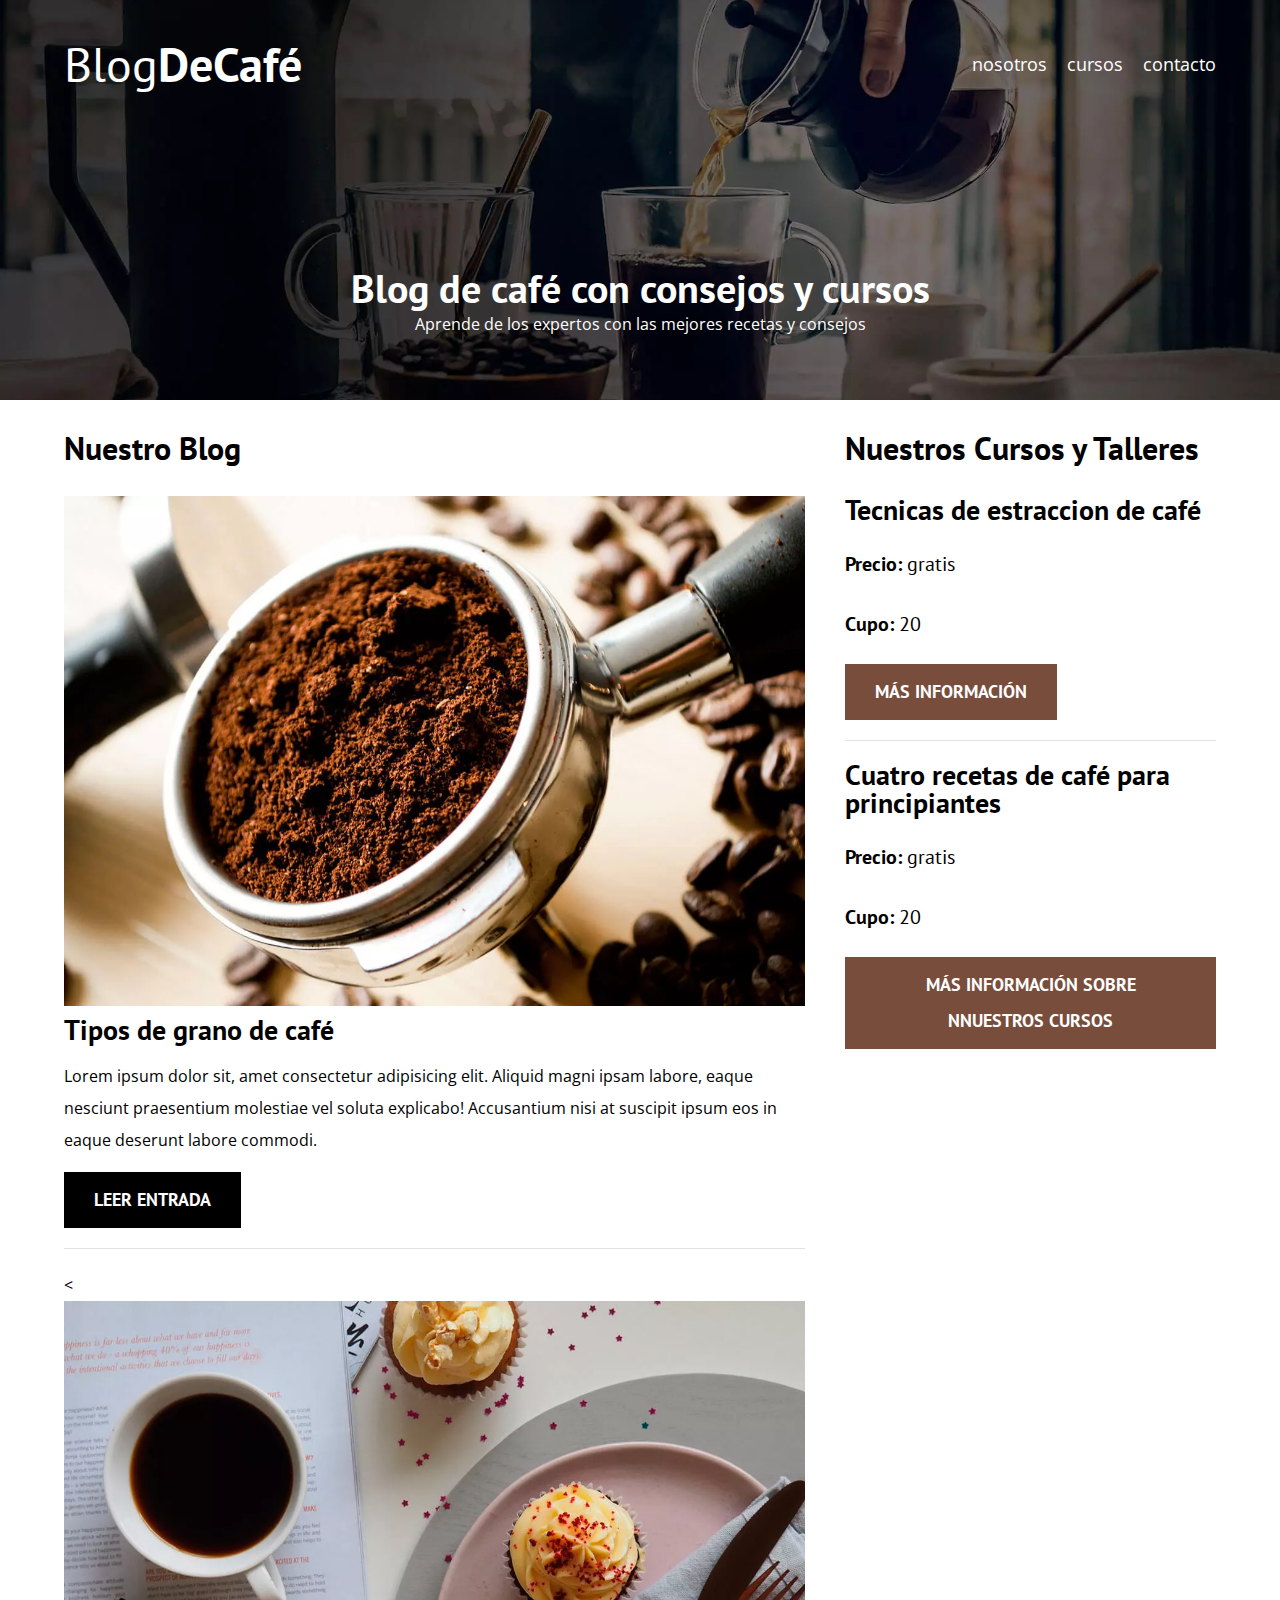
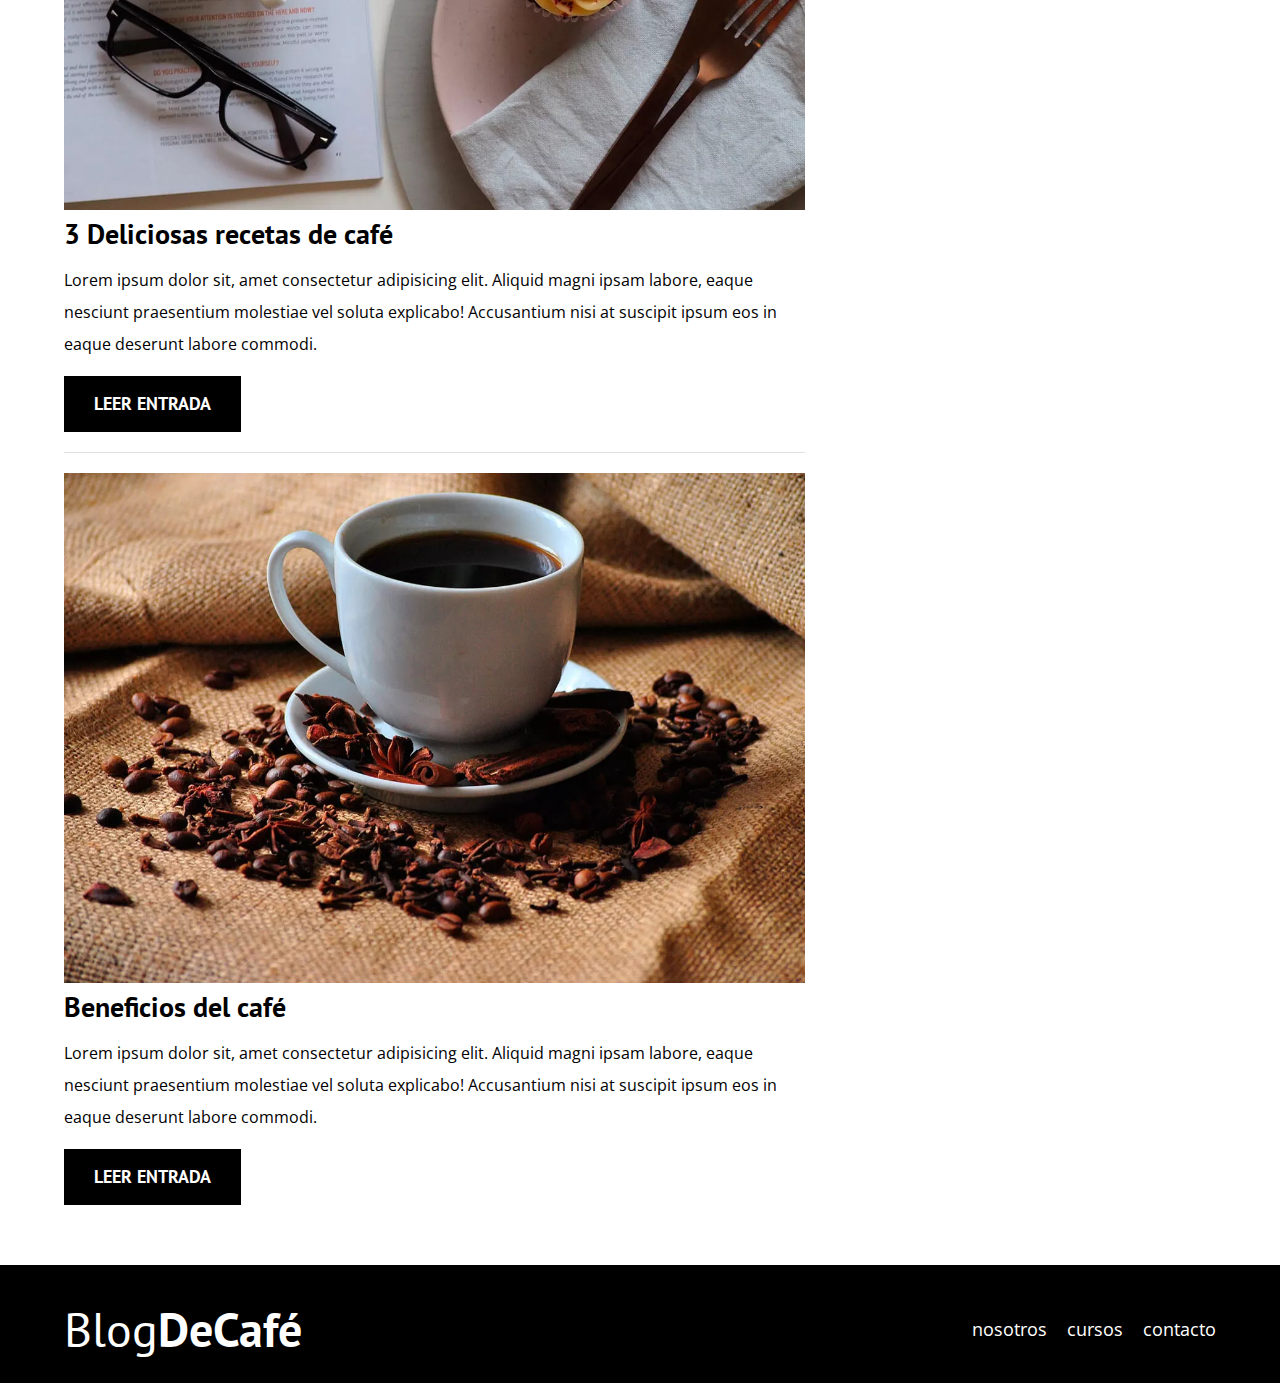
<file: index.html>
<!DOCTYPE html>
<html lang="en">
<head>
    <meta charset="UTF-8">
    <meta http-equiv="X-UA-Compatible" content="IE=edge">
    <meta name="viewport" content="width=device-width, initial-scale=1.0">   
    <title>BlogDeCafe</title>
    <meta name="description" content="Página web de blog de café">
    
    <link rel="preconnect" href="https://fonts.googleapis.com">
    <link rel="preconnect" href="https://fonts.gstatic.com" crossorigin>
     <!-- prefetch -->
    <link rel="prefetch" href="cursos.html" as="document">
    
    <!--  preload -->
    <link rel="preload" href="CSS\normalize.css" as="style">
    <link rel="stylesheet" href="CSS\normalize.css">

    <link rel="preload" href="CSS\style.css" as="style">
    <link rel="stylesheet" href="CSS\style.css">

    <link rel="preload" href="https://fonts.googleapis.com/css2?family=Open+Sans&family=PT+Sans:wght@400;700&display=swap" crossorigin="crossorigin" as="font">
    <link href="https://fonts.googleapis.com/css2?family=Open+Sans&family=PT+Sans:wght@400;700&display=swap" rel="stylesheet"> 

    <!-- <link rel="preload" href="img/blog1.jpg" as="image"> -->

</head>

<body>
    <header class="header">
        <div class="contenedor">
            <div class="barra">
                <a class="logo" href="index.html">
                    <h1 class="logo__nombre no-margin centrar-texto">Blog<span class="logo__bold">DeCafé</span></h1>
                </a>
                <nav class="navegacion">
                    <a href="Nosotros.html" class="navegacion__enlace">nosotros</a>
                    <a href="Cursos.html" class="navegacion__enlace">cursos</a>
                    <a href="Contacto.html" class="navegacion__enlace">contacto</a>               
                </nav>
            </div>
        </div>
        <div class="header__texto">
            <h2 class="no-margin">Blog de café con consejos y cursos</h2>
            <p class="no-margin">Aprende de los expertos con las mejores recetas y consejos</p>
        </div>        
    </header>
    
    <div class="contenedor contenido_principal">
        <main class="blog">

            <h3>Nuestro Blog</h3>

            <article class="entrada">
                
                <div class="entrada__imagen">
                    <picture>
                        <source loading="lazy" srcset="img/blog1.webp" type="image/webp">
                        <img loading="lazy" src="img/blog1.jpg" alt="imagen blog">
                    </picture>
                    
                </div>

                <div class="blog__contenido">
                    <h4 class="no-margin">Tipos de grano de café</h4>
                    <p>Lorem ipsum dolor sit, amet consectetur adipisicing elit.
                     Aliquid magni ipsam labore, eaque nesciunt praesentium molestiae
                     vel soluta explicabo! Accusantium nisi at suscipit ipsum eos in
                      eaque deserunt labore commodi.</p>
                      <a href="entrada.html" class="boton boton--primario">Leer Entrada</a>
                </div>
            </article>

            <article class="entrada">
                <div class="entrada__imagen">
                    <<picture>
                        <source loading="lazy" srcset="img/blog2.webp" type="image/webp">
                        <img loading="lazy" src="img/blog2.jpg" alt="imagen blog">
                    </picture>
                </div>
                <div class="blog__contenido">
                    <h4 class="no-margin">3 Deliciosas recetas de café</h4>
                    <p>Lorem ipsum dolor sit, amet consectetur adipisicing elit.
                     Aliquid magni ipsam labore, eaque nesciunt praesentium molestiae
                     vel soluta explicabo! Accusantium nisi at suscipit ipsum eos in
                      eaque deserunt labore commodi.</p>
                      <a href="entrada.html" class="boton boton--primario">Leer Entrada</a>
                </div>
            </article>

            <article class="entrada">
                <div class="entrada__imagen">
                    <picture>
                        <source loading="lazy" srcset="img/blog3.webp" type="image/webp">
                        <img loading="lazy" src="img/blog3.jpg" alt="imagen blog">
                    </picture>
                </div>
                <div class="blog__contenido">
                    <h4 class="no-margin">Beneficios del café</h4>
                    <p>Lorem ipsum dolor sit, amet consectetur adipisicing elit.
                     Aliquid magni ipsam labore, eaque nesciunt praesentium molestiae
                     vel soluta explicabo! Accusantium nisi at suscipit ipsum eos in
                      eaque deserunt labore commodi.</p>
                      <a href="entrada.html" class="boton boton--primario">Leer Entrada</a>
                </div>
            </article>
        </main>
        <aside class="sidebar">
            <h3>Nuestros Cursos y Talleres</h3>

            <ul class="cursos no-padding">
                <li class="widget-curso">
                    <h4 class="no-margin">Tecnicas de estraccion de café</h4>
                    <p class="widget-curso__label">Precio: <span class="widget-curso__info">gratis</span></p>

                    <p class="widget-curso__label">Cupo: <span class="widget-curso__info">20</span>
                    </p>
                    <a href="entrada.html" class="boton boton--secundario">Más información</a>
                </li>

                <li class="widget-curso">
                    <h4 class="no-margin">Cuatro recetas de café para principiantes</h4>
                    <p class="widget-curso__label">Precio: <span class="widget-curso__info">gratis</span></p>

                    <p class="widget-curso__label">Cupo: <span class="widget-curso__info">20</span>
                    </p>
                    <a href="entrada.html" class="boton boton--secundario">Más información sobre nnuestros cursos</a>
                </li>

            </ul>
        </aside>
    </div>
    <footer class="footer">
        <div class="contenedor">
            <div class="barra">
                <a class="logo" href="index.html">
                    <h1 class="logo__nombre no-margin centrar-texto">Blog<span class="logo__bold">DeCafé</span></h1>
                </a>
    
                <nav class="navegacion">
                    <a href="Nosotros.html" class="navegacion__enlace">nosotros</a>
                    <a href="Cursos.html" class="navegacion__enlace">cursos</a>
                    <a href="Contacto.html" class="navegacion__enlace">contacto</a>               
                </nav>
            </div>
        </div>
    </footer>
    <script src="js/modernizr.js"></script>
</body>

</html>
</file>
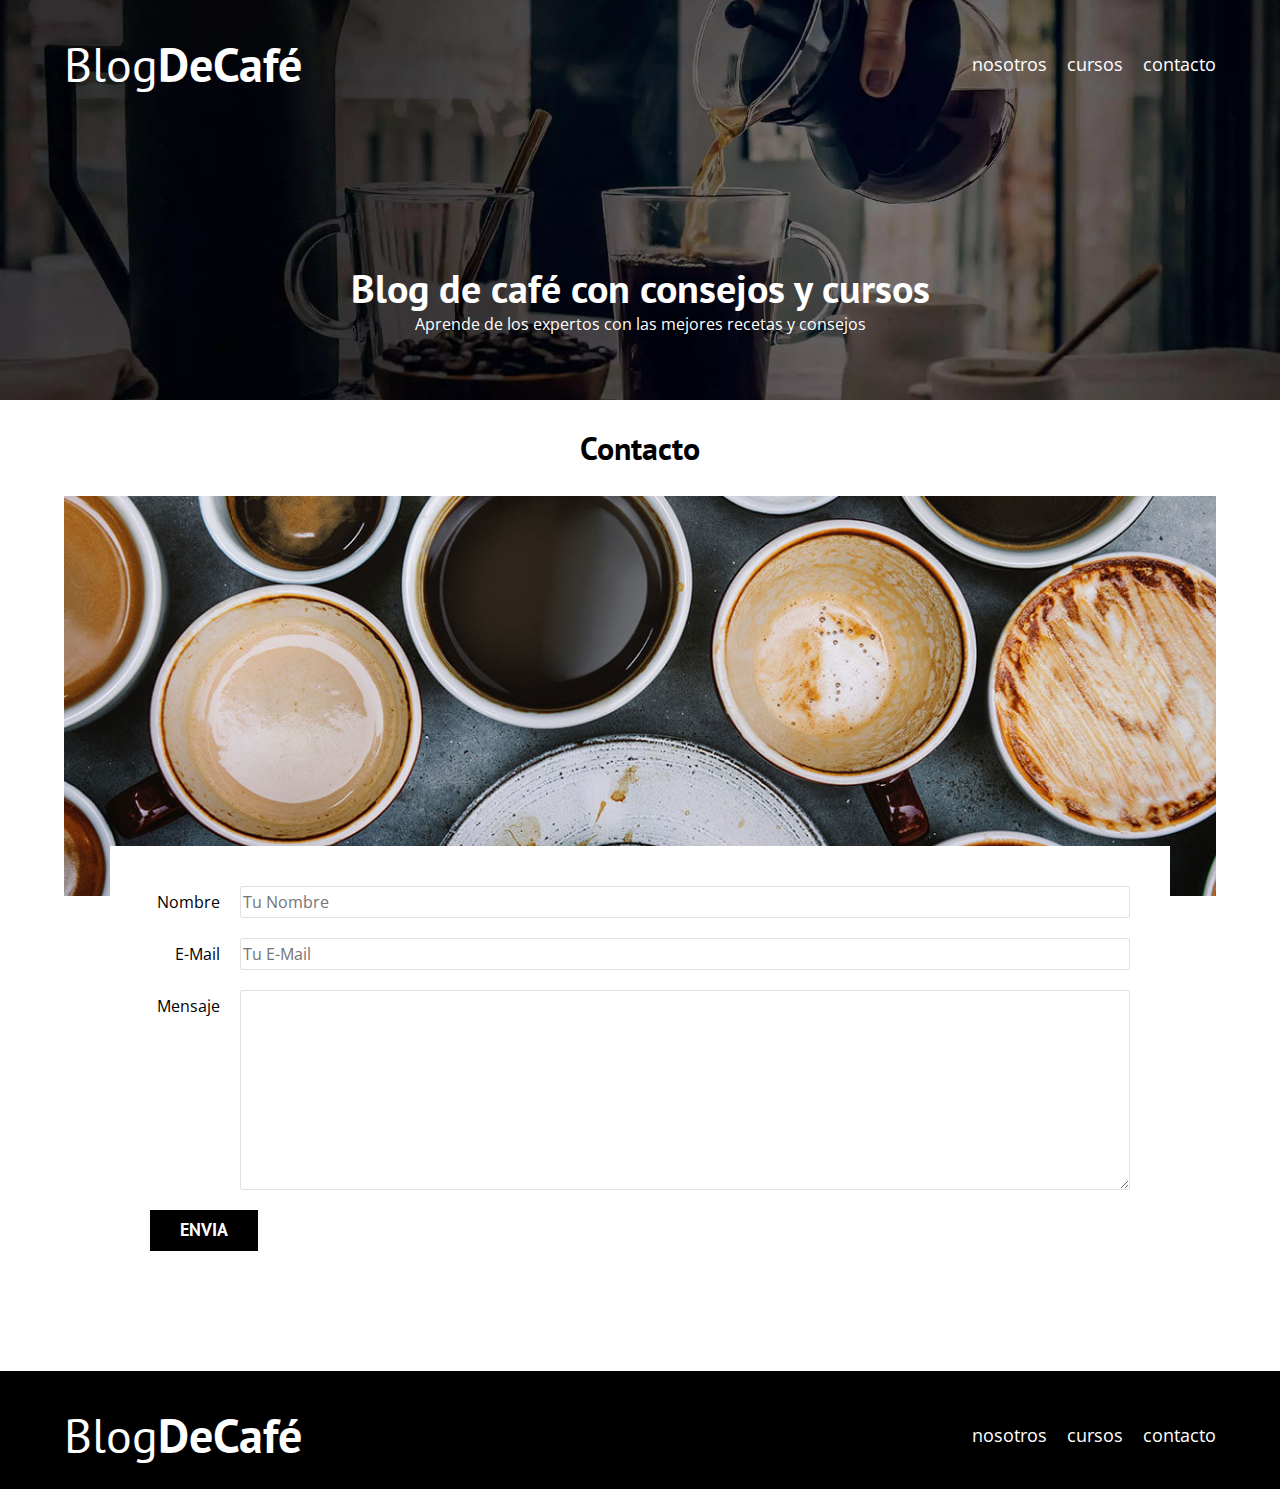
<file: contacto.html>
<!DOCTYPE html>
<html lang="en">
<head>
    <meta charset="UTF-8">
    <meta http-equiv="X-UA-Compatible" content="IE=edge">
    <meta name="viewport" content="width=device-width, initial-scale=1.0">
    <title>Document</title>
    <link rel="stylesheet" href="CSS\normalize.css">
    <link rel="preconnect" href="https://fonts.googleapis.com">
    <link rel="preconnect" href="https://fonts.gstatic.com" crossorigin>
    <link href="https://fonts.googleapis.com/css2?family=Open+Sans&family=PT+Sans:wght@400;700&display=swap" rel="stylesheet"> 
    <link rel="stylesheet" href="CSS\style.css">
</head>
<body>
    <header class="header">
        <div class="contenedor">
            <div class="barra">
                <a class="logo" href="index.html">
                    <h1 class="logo__nombre no-margin centrar-texto">Blog<span class="logo__bold">DeCafé</span></h1>
                </a>
                <nav class="navegacion">
                    <a href="Nosotros.html" class="navegacion__enlace">nosotros</a>
                    <a href="Cursos.html" class="navegacion__enlace">cursos</a>
                    <a href="Contacto.html" class="navegacion__enlace">contacto</a>               
                </nav>
            </div>
        </div>
        <div class="header__texto">
            <h2 class="no-margin">Blog de café con consejos y cursos</h2>
            <p class="no-margin">Aprende de los expertos con las mejores recetas y consejos</p>
        </div>        
    </header>
    <main class="contenedor">
        <h3 class="centrar-texto">Contacto</h3>
        <div class="contacto-bg"></div>

        <form class="formulario">
            <div class="campo">
                <label class="campo__label" for="nombre">Nombre</label>
                <input class="campo__field" type="text" placeholder="Tu Nombre" id="nombre">
            </div>
            <div class="campo">
                <label class="campo__label" for="E-Mail">E-Mail</label>
                <input class="campo__field" type="email" placeholder="Tu E-Mail" id="E-Mail">
            </div>
            <div class="campo">
                <label class="campo__label" for="Mensaje">Mensaje</label>
                <textarea class="campo__field campo__field--textarea" id="Mensaje"></textarea>
            </div>
            <div class="campo">
                <input type="submit" value="Envia" class="boton boton--primario">
            </div>
        </form>  
    </main>
    <footer class="footer">
        <div class="contenedor">
            <div class="barra">
                <a class="logo" href="index.html">
                    <h1 class="logo__nombre no-margin centrar-texto">Blog<span class="logo__bold">DeCafé</span></h1>
                </a>
    
                <nav class="navegacion">
                    <a href="Nosotros.html" class="navegacion__enlace">nosotros</a>
                    <a href="Cursos.html" class="navegacion__enlace">cursos</a>
                    <a href="Contacto.html" class="navegacion__enlace">contacto</a>               
                </nav>
            </div>
        </div>
    </footer>
    <script src="js/modernizr.js"></script>
</body>
</html>
</file>
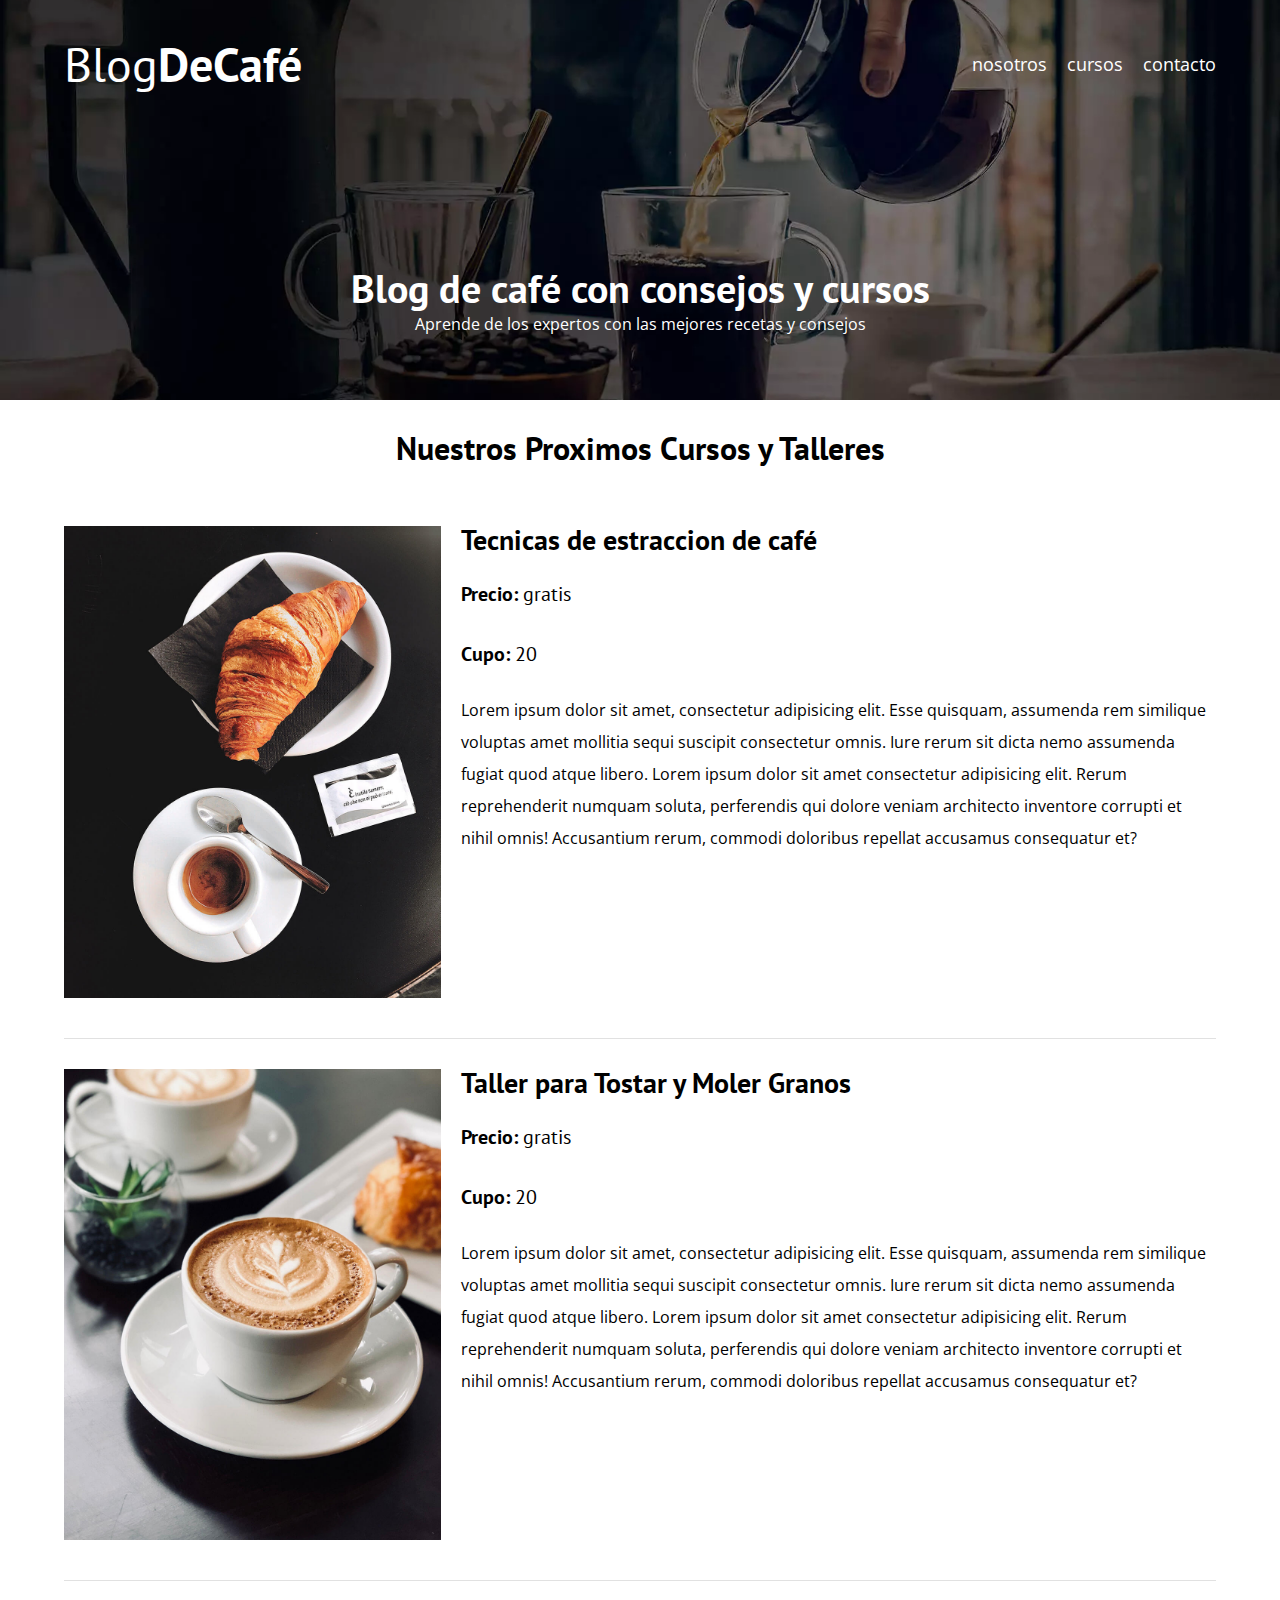
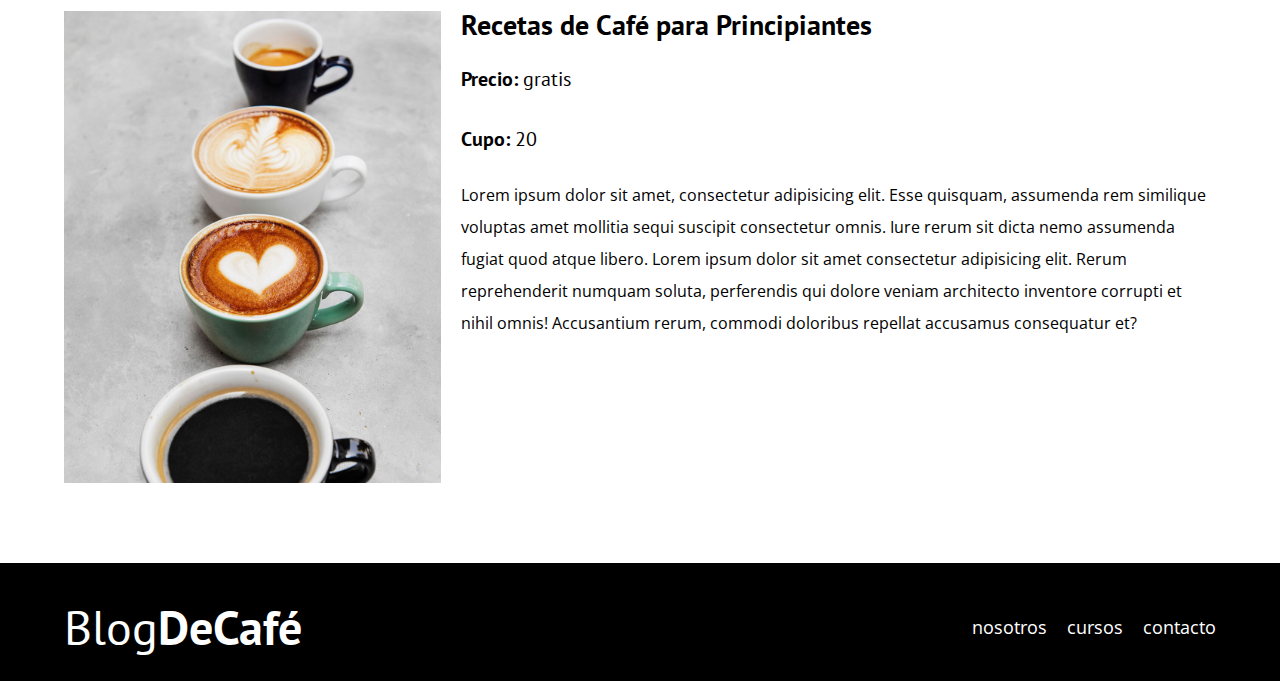
<file: cursos.html>
<!DOCTYPE html>
<html lang="en">
<head>
    <meta charset="UTF-8">
    <meta http-equiv="X-UA-Compatible" content="IE=edge">
    <meta name="viewport" content="width=device-width, initial-scale=1.0">
    <title>Document</title>
    <link rel="stylesheet" href="CSS\normalize.css">
    <link rel="preconnect" href="https://fonts.googleapis.com">
    <link rel="preconnect" href="https://fonts.gstatic.com" crossorigin>
    <link href="https://fonts.googleapis.com/css2?family=Open+Sans&family=PT+Sans:wght@400;700&display=swap" rel="stylesheet"> 
    <link rel="stylesheet" href="CSS\style.css">
</head>

<body>
    <header class="header">
        <div class="contenedor">
            <div class="barra">
                <a class="logo" href="index.html">
                    <h1 class="logo__nombre no-margin centrar-texto">Blog<span class="logo__bold">DeCafé</span></h1>
                </a>
                <nav class="navegacion">
                    <a href="Nosotros.html" class="navegacion__enlace">nosotros</a>
                    <a href="Cursos.html" class="navegacion__enlace">cursos</a>
                    <a href="Contacto.html" class="navegacion__enlace">contacto</a>               
                </nav>
            </div>
        </div>
        <div class="header__texto">
            <h2 class="no-margin">Blog de café con consejos y cursos</h2>
            <p class="no-margin">Aprende de los expertos con las mejores recetas y consejos</p>
        </div>
        
    </header>
    <main class="contenedor">
        <h3 class="centrar-texto">Nuestros Proximos Cursos y Talleres</h3>

        <div class="curso">
            <div class="curso__imagen">
                <img src="img/curso1.jpg" alt="Imagen Curso">
            </div>

            <div class="curso__informacion">
                <h4 class="no-margin">Tecnicas de estraccion de café</h4>
                <p class="curso__label">Precio: <span class="curso__info">gratis</span></p>
                <p class="curso__label">Cupo: <span class="curso__info">20</span></p>
                <p class="curso__descripcion">Lorem ipsum dolor sit amet, consectetur adipisicing elit. Esse quisquam, assumenda rem similique voluptas amet mollitia sequi suscipit consectetur omnis. Iure rerum sit dicta nemo assumenda fugiat quod atque libero. Lorem ipsum dolor sit amet consectetur adipisicing elit. Rerum reprehenderit numquam soluta, perferendis qui dolore veniam architecto inventore corrupti et nihil omnis! Accusantium rerum, commodi doloribus repellat accusamus consequatur et?</p>
            </div>            
        </div>
        <div class="curso">
            <div class="curso__imagen">
                <img src="img/curso2.jpg" alt="Imagen Curso">
            </div>

            <div class="curso__informacion">
                <h4 class="no-margin">Taller para Tostar y Moler Granos</h4>
                <p class="curso__label">Precio: <span class="curso__info">gratis</span></p>
                <p class="curso__label">Cupo: <span class="curso__info">20</span></p>
                <p class="curso__descripcion">Lorem ipsum dolor sit amet, consectetur adipisicing elit. Esse quisquam, assumenda rem similique voluptas amet mollitia sequi suscipit consectetur omnis. Iure rerum sit dicta nemo assumenda fugiat quod atque libero. Lorem ipsum dolor sit amet consectetur adipisicing elit. Rerum reprehenderit numquam soluta, perferendis qui dolore veniam architecto inventore corrupti et nihil omnis! Accusantium rerum, commodi doloribus repellat accusamus consequatur et?</p>
            </div>            
        </div>
        <div class="curso">
            <div class="curso__imagen">
                <img src="img/curso3.jpg" alt="Imagen Curso">
            </div>

            <div class="curso__informacion">
                <h4 class="no-margin">Recetas de Café para Principiantes</h4>
                <p class="curso__label">Precio: <span class="curso__info">gratis</span></p>
                <p class="curso__label">Cupo: <span class="curso__info">20</span></p>
                <p class="curso__descripcion">Lorem ipsum dolor sit amet, consectetur adipisicing elit. Esse quisquam, assumenda rem similique voluptas amet mollitia sequi suscipit consectetur omnis. Iure rerum sit dicta nemo assumenda fugiat quod atque libero. Lorem ipsum dolor sit amet consectetur adipisicing elit. Rerum reprehenderit numquam soluta, perferendis qui dolore veniam architecto inventore corrupti et nihil omnis! Accusantium rerum, commodi doloribus repellat accusamus consequatur et?</p>
            </div>            
        </div>

        

    </main>
    <footer class="footer">
        <div class="contenedor">
            <div class="barra">
                <a class="logo" href="index.html">
                    <h1 class="logo__nombre no-margin centrar-texto">Blog<span class="logo__bold">DeCafé</span></h1>
                </a>
    
                <nav class="navegacion">
                    <a href="Nosotros.html" class="navegacion__enlace">nosotros</a>
                    <a href="Cursos.html" class="navegacion__enlace">cursos</a>
                    <a href="Contacto.html" class="navegacion__enlace">contacto</a>               
                </nav>
            </div>
        </div>
    </footer>
    <script src="js/modernizr.js"></script>
</body>
</html>
</file>
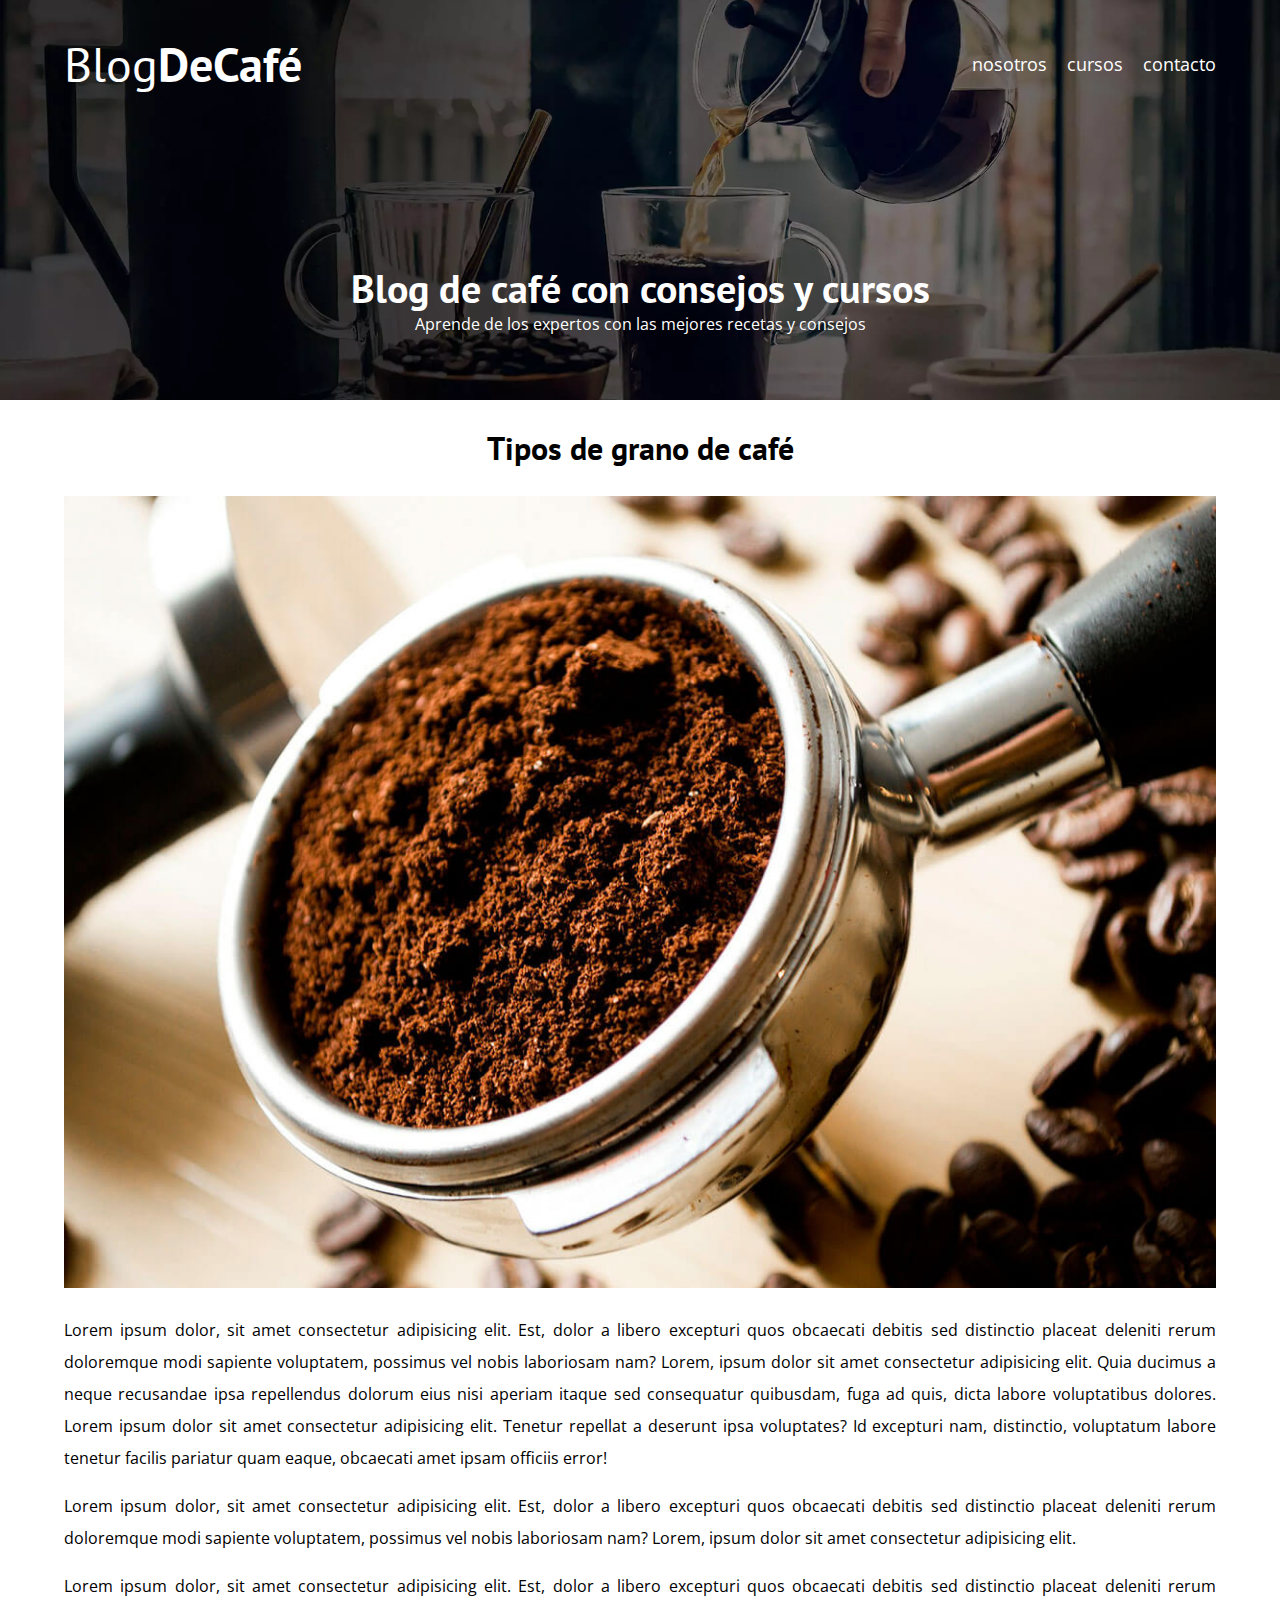
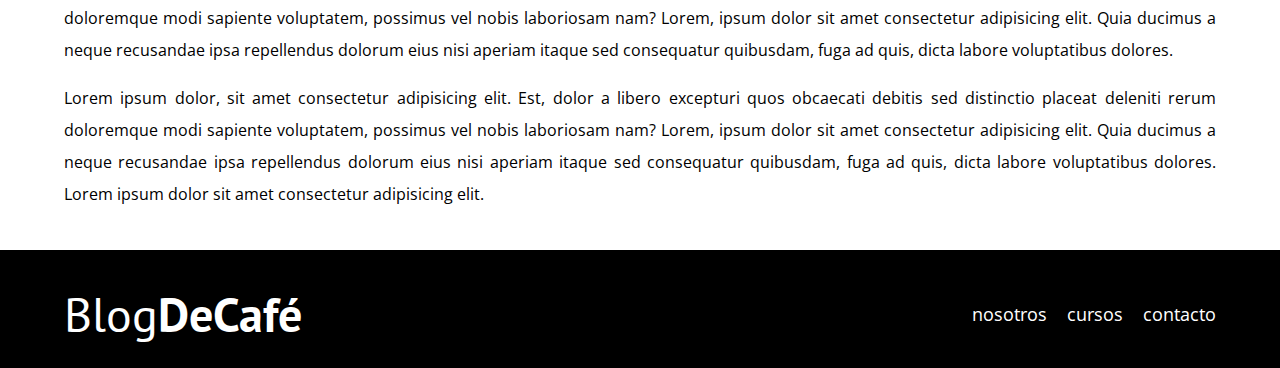
<file: entrada.html>
<!DOCTYPE html>
<html lang="en">
<head>
    <meta charset="UTF-8">
    <meta http-equiv="X-UA-Compatible" content="IE=edge">
    <meta name="viewport" content="width=device-width, initial-scale=1.0">
    <title>Document</title>
    <link rel="stylesheet" href="CSS\normalize.css">
    <link rel="preconnect" href="https://fonts.googleapis.com">
    <link rel="preconnect" href="https://fonts.gstatic.com" crossorigin>
    <link href="https://fonts.googleapis.com/css2?family=Open+Sans&family=PT+Sans:wght@400;700&display=swap" rel="stylesheet"> 
    <link rel="stylesheet" href="CSS\style.css">
</head>

<body>
    <header class="header">
        <div class="contenedor">
            <div class="barra">
                <a class="logo" href="index.html">
                    <h1 class="logo__nombre no-margin centrar-texto">Blog<span class="logo__bold">DeCafé</span></h1>
                </a>
                <nav class="navegacion">
                    <a href="Nosotros.html" class="navegacion__enlace">nosotros</a>
                    <a href="Cursos.html" class="navegacion__enlace">cursos</a>
                    <a href="Contacto.html" class="navegacion__enlace">contacto</a>               
                </nav>
            </div>
        </div>
        <div class="header__texto">
            <h2 class="no-margin">Blog de café con consejos y cursos</h2>
            <p class="no-margin">Aprende de los expertos con las mejores recetas y consejos</p>
        </div>        
    </header>

    <div class="contenedor">
        <main class="entradaDeBlog">
            <h3 class="centrar-texto">Tipos de grano de café</h3>
                <img src="img/blog1.jpg" alt="Imagen de Blog">
            
            <p class="entradaDeBlog__texto">
                Lorem ipsum dolor, sit amet consectetur adipisicing elit. Est, dolor a libero excepturi quos obcaecati debitis sed distinctio placeat deleniti rerum doloremque modi sapiente voluptatem, possimus vel nobis laboriosam nam? Lorem, ipsum dolor sit amet consectetur adipisicing elit. Quia ducimus a neque recusandae ipsa repellendus dolorum eius nisi aperiam itaque sed consequatur quibusdam, fuga ad quis, dicta labore voluptatibus dolores. Lorem ipsum dolor sit amet consectetur adipisicing elit. Tenetur repellat a deserunt ipsa voluptates? Id excepturi nam, distinctio, voluptatum labore tenetur facilis pariatur quam eaque, obcaecati amet ipsam officiis error!
            </p>
            <p class="entradaDeBlog__texto">
                Lorem ipsum dolor, sit amet consectetur adipisicing elit. Est, dolor a libero excepturi quos obcaecati debitis sed distinctio placeat deleniti rerum doloremque modi sapiente voluptatem, possimus vel nobis laboriosam nam? Lorem, ipsum dolor sit amet consectetur adipisicing elit. 
            </p>
            <p class="entradaDeBlog__texto">
                Lorem ipsum dolor, sit amet consectetur adipisicing elit. Est, dolor a libero excepturi quos obcaecati debitis sed distinctio placeat deleniti rerum doloremque modi sapiente voluptatem, possimus vel nobis laboriosam nam? Lorem, ipsum dolor sit amet consectetur adipisicing elit. Quia ducimus a neque recusandae ipsa repellendus dolorum eius nisi aperiam itaque sed consequatur quibusdam, fuga ad quis, dicta labore voluptatibus dolores.
            </p>
            <p class="entradaDeBlog__texto">
                Lorem ipsum dolor, sit amet consectetur adipisicing elit. Est, dolor a libero excepturi quos obcaecati debitis sed distinctio placeat deleniti rerum doloremque modi sapiente voluptatem, possimus vel nobis laboriosam nam? Lorem, ipsum dolor sit amet consectetur adipisicing elit. Quia ducimus a neque recusandae ipsa repellendus dolorum eius nisi aperiam itaque sed consequatur quibusdam, fuga ad quis, dicta labore voluptatibus dolores. Lorem ipsum dolor sit amet consectetur adipisicing elit. 
            </p>
        </main>
    </div>
    <footer class="footer">
        <div class="contenedor">
            <div class="barra">
                <a class="logo" href="index.html">
                    <h1 class="logo__nombre no-margin centrar-texto">Blog<span class="logo__bold">DeCafé</span></h1>
                </a>
    
                <nav class="navegacion">
                    <a href="Nosotros.html" class="navegacion__enlace">nosotros</a>
                    <a href="Cursos.html" class="navegacion__enlace">cursos</a>
                    <a href="Contacto.html" class="navegacion__enlace">contacto</a>               
                </nav>
            </div>
        </div>
    </footer>
    <script src="js/modernizr.js"></script>
</body>
</html>
</file>
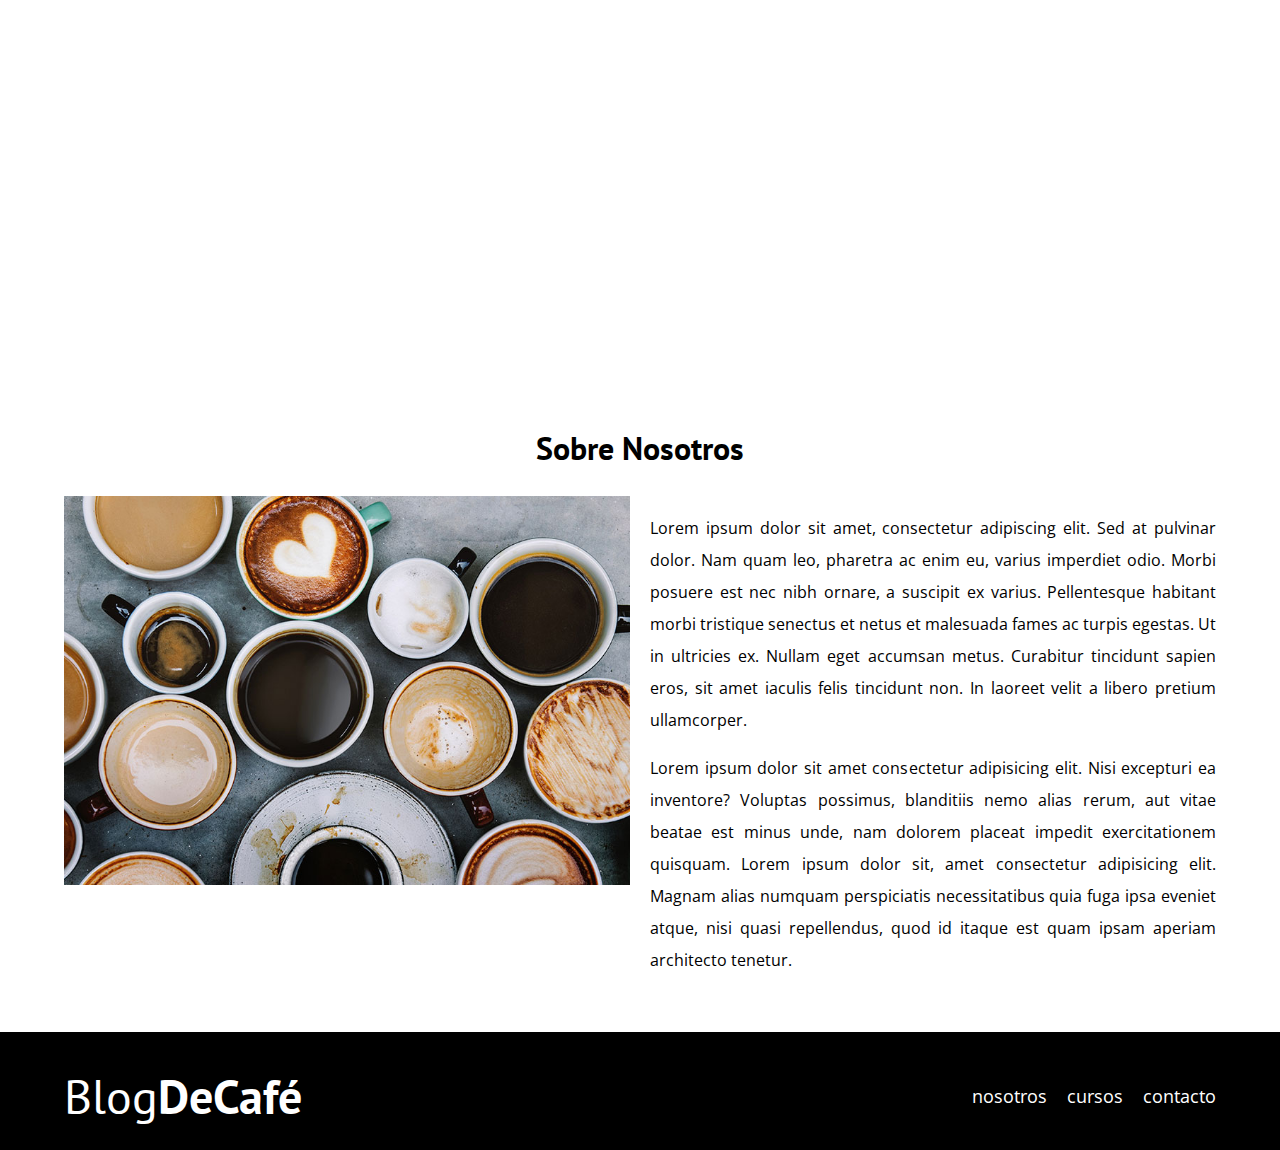
<file: nosotros.html>
<!DOCTYPE html>
<html lang="en">
<head>
    <meta charset="UTF-8">
    <meta http-equiv="X-UA-Compatible" content="IE=edge">
    <meta name="viewport" content="width=device-width, initial-scale=1.0">
    <title>Document</title>
    <link rel="stylesheet" href="CSS\normalize.css">
    <link rel="preconnect" href="https://fonts.googleapis.com">
    <link rel="preconnect" href="https://fonts.gstatic.com" crossorigin>
    <link href="https://fonts.googleapis.com/css2?family=Open+Sans&family=PT+Sans:wght@400;700&display=swap" rel="stylesheet"> 
    <link rel="stylesheet" href="CSS\style.css">
</head>

<body>
    <header class="header">
        <div class="contenedor">
            <div class="barra">
                <a class="logo" href="index.html">
                    <h1 class="logo__nombre no-margin centrar-texto">Blog<span class="logo__bold">DeCafé</span></h1>
                </a>
                <nav class="navegacion">
                    <a href="Nosotros.html" class="navegacion__enlace">nosotros</a>
                    <a href="Cursos.html" class="navegacion__enlace">cursos</a>
                    <a href="Contacto.html" class="navegacion__enlace">contacto</a>               
                </nav>
            </div>
        </div>
        <div class="header__texto">
            <h2 class="no-margin">Blog de café con consejos y cursos</h2>
            <p class="no-margin">Aprende de los expertos con las mejores recetas y consejos</p>
        </div>
        
    </header>
    <main class="contenedor">
        <h3 class="centrar-texto">Sobre Nosotros</h3>
        <div class="sobre-nosotros">
            <div class="sobre-nosotros__imagen">
                <img src="img/nosotros.jpg" alt="imagen nosotros">
            </div>
            <div class="sobre-nosotros__texto">
                <p>Lorem ipsum dolor sit amet, consectetur adipiscing elit. Sed at pulvinar dolor. Nam quam leo, pharetra ac enim eu, varius imperdiet odio. Morbi posuere est nec nibh ornare, a suscipit ex varius. Pellentesque habitant morbi tristique senectus et netus et malesuada fames ac turpis egestas. Ut in ultricies ex. Nullam eget accumsan metus. Curabitur tincidunt sapien eros, sit amet iaculis felis tincidunt non. In laoreet velit a libero pretium ullamcorper.</p>
                <p>Lorem ipsum dolor sit amet consectetur adipisicing elit. Nisi excepturi ea inventore? Voluptas possimus, blanditiis nemo alias rerum, aut vitae beatae est minus unde, nam dolorem placeat impedit exercitationem quisquam. Lorem ipsum dolor sit, amet consectetur adipisicing elit. Magnam alias numquam perspiciatis necessitatibus quia fuga ipsa eveniet atque, nisi quasi repellendus, quod id itaque est quam ipsam aperiam architecto tenetur.</p>
            </div>
        </div>             
    </main>
</body>
<footer class="footer">
    <div class="contenedor">
        <div class="barra">
            <a class="logo" href="index.html">
                <h1 class="logo__nombre no-margin centrar-texto">Blog<span class="logo__bold">DeCafé</span></h1>
            </a>

            <nav class="navegacion">
                <a href="Nosotros.html" class="navegacion__enlace">nosotros</a>
                <a href="Cursos.html" class="navegacion__enlace">cursos</a>
                <a href="Contacto.html" class="navegacion__enlace">contacto</a>               
            </nav>
        </div>
    </div>
</footer>
</html>
</file>
